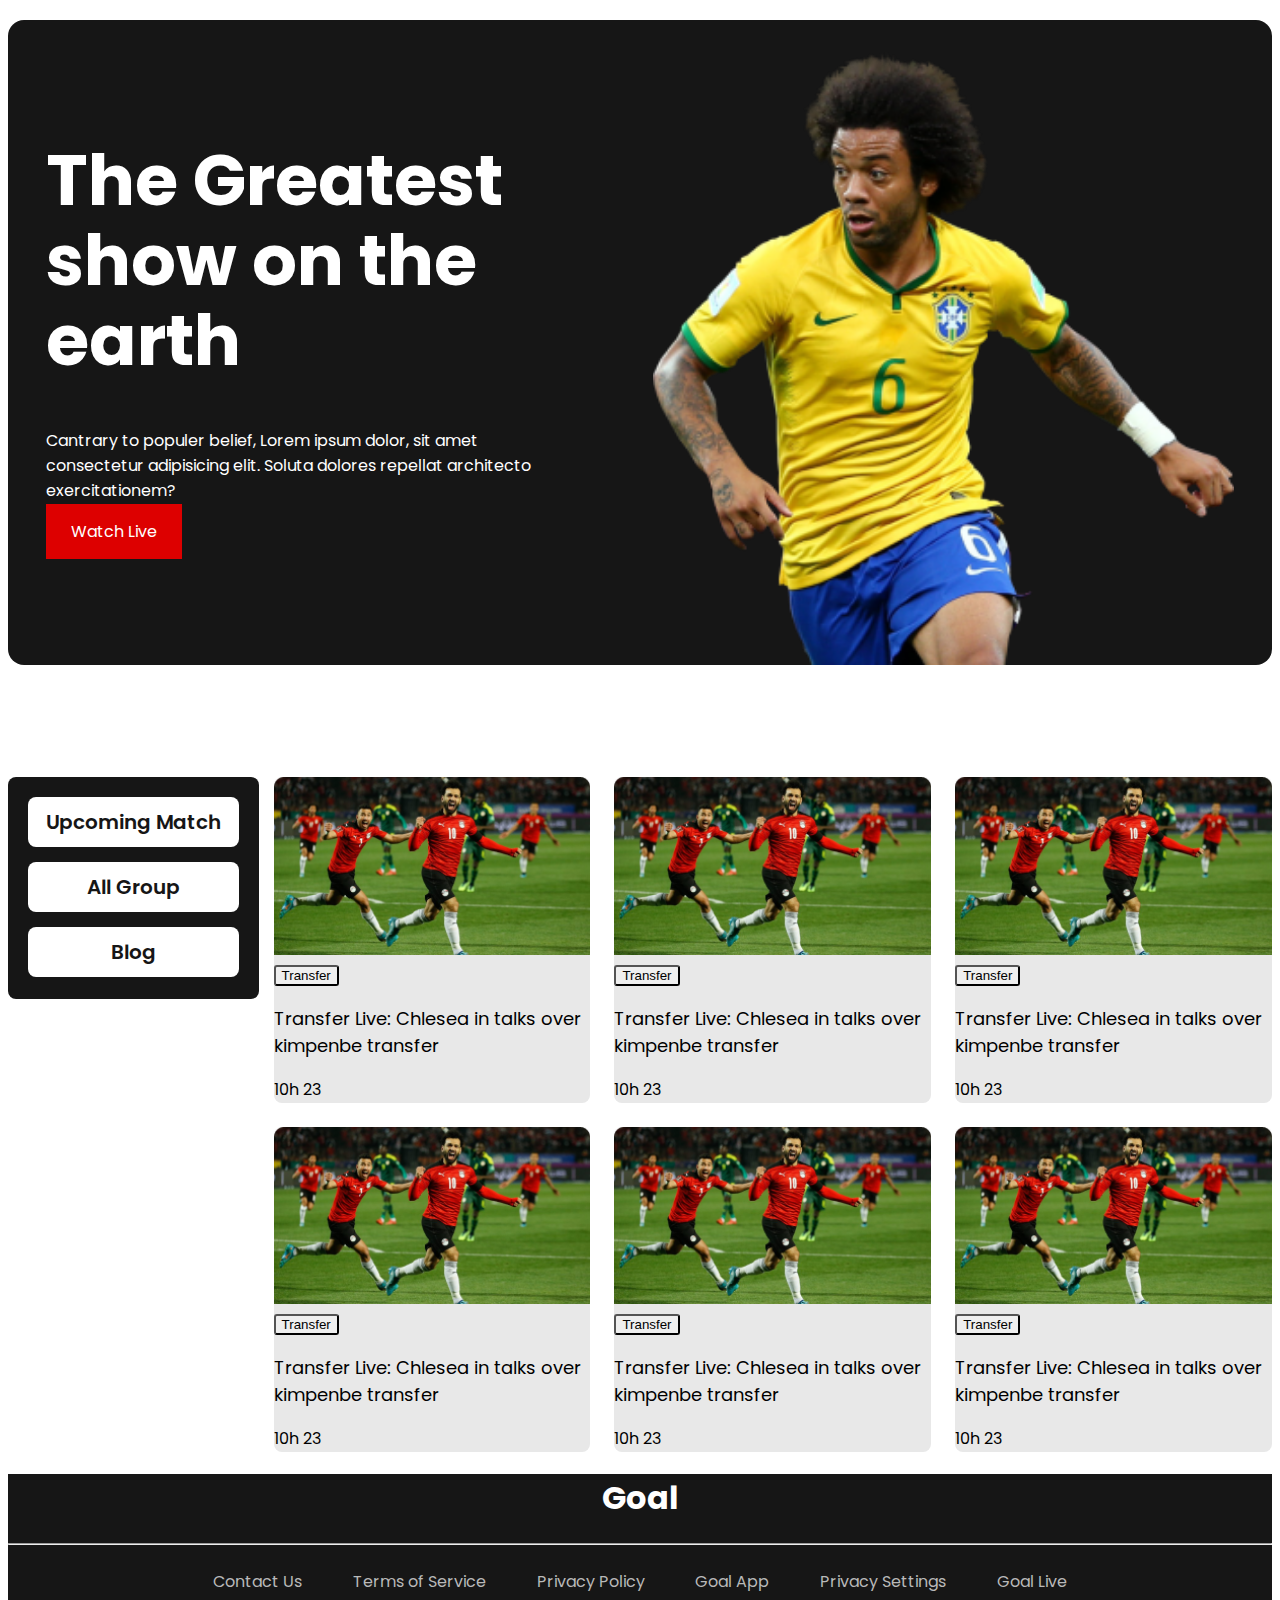
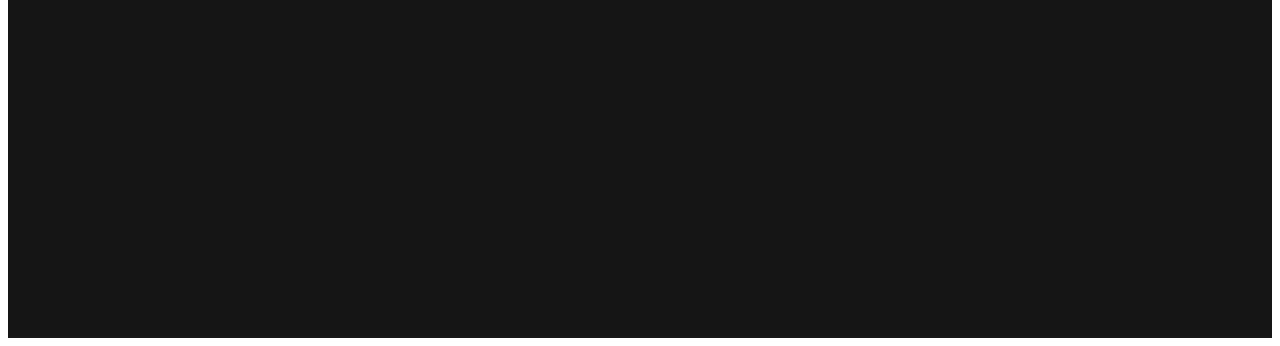
<file: index.html>
<!DOCTYPE html>
<html lang="en">

<head>
	<meta charset="UTF-8">
	<meta http-equiv="X-UA-Compatible" content="IE=edge">
	<meta name="viewport" content="width=device-width, initial-scale=1.0">
	<title>World cup</title>
	<!---Font awesome-->
	<link rel="stylesheet" href="https://cdnjs.cloudflare.com/ajax/libs/font-awesome/6.1.1/css/all.min.css"
		integrity="sha512-KfkfwYDsLkIlwQp6LFnl8zNdLGxu9YAA1QvwINks4PhcElQSvqcyVLLD9aMhXd13uQjoXtEKNosOWaZqXgel0g=="
		crossorigin="anonymous" referrerpolicy="no-referrer" />
		<!--stylesheet-->
	<link rel="stylesheet" href="style.css">
</head>

<body>
	<main>
		<!--Banner Section start-->
		<section class="container">
			<div class="banner">
				<div class="banner-title">
						<h1 class="title">The Greatest show on the earth</h1>
						<p class="details">Cantrary to populer belief, Lorem ipsum dolor, sit amet consectetur adipisicing elit.
							Soluta dolores repellat architecto exercitationem?</p>
						<a href="#" class="live-match">watch Live <i class="fa-light fa-square-chevron-right"></i></a>
				</div>
				<div class="banner-image">
					<img src="image/Banner Image.png" alt="">
				</div>
			</div>
		</section>
		<!--Banner end-->

		<!--Upcomming Match section-->
		<section class="container">
			<div class="match-info">
				<div class="page-content">
					<div class="page-menu">
						<nav>
							<ul>
								<li>
									<a href="#">Upcoming Match</a>
								</li>
								<li>
									<a href="#">All Group</a>
								</li>
								<li>
									<a href="index2.html" target="_blank">Blog</a>
								</li>
							</ul>
						</nav>
					</div>
					<div class="blogs-list">
						<div class="blog">
							<div class="blog-banner">
								<img src="image/Blog Image.png" alt="">
							</div>
							<div class="blog-info">
								<button class="btn-trasnsfer">Transfer</button>
								<p class="blog-details">Transfer Live: Chlesea in talks over kimpenbe transfer</p>
							<div class="blog-timeing">
									<span><i class="fa-solid fa-clock fa-icon"></i>10h</span>
									<span><i class="fa-solid fa-comment-dots fa-icon"></i>23</span>
							</div>
							</div>
						</div>
						<div class="blog">
							<div class="blog-banner">
								<img src="image/Blog Image.png" alt="">
							</div>
							<div class="blog-info">
								<button class="btn-trasnsfer">Transfer</button>
								<p class="blog-details">Transfer Live: Chlesea in talks over kimpenbe transfer</p>
							<div class="blog-timeing">
									<span><i class="fa-solid fa-clock fa-icon"></i>10h</span>
									<span><i class="fa-solid fa-comment-dots fa-icon"></i>23</span>
							</div>
							</div>
						</div>
						<div class="blog">
							<div class="blog-banner">
								<img src="image/Blog Image.png" alt="">
							</div>
							<div class="blog-info">
								<button class="btn-trasnsfer">Transfer</button>
								<p class="blog-details">Transfer Live: Chlesea in talks over kimpenbe transfer</p>
							<div class="blog-timeing">
									<span><i class="fa-solid fa-clock fa-icon"></i>10h</span>
									<span><i class="fa-solid fa-comment-dots fa-icon"></i>23</span>
							</div>
							</div>
						</div>
						<div class="blog">
							<div class="blog-banner">
								<img src="image/Blog Image.png" alt="">
							</div>
							<div class="blog-info">
								<button class="btn-trasnsfer">Transfer</button>
								<p class="blog-details">Transfer Live: Chlesea in talks over kimpenbe transfer</p>
							<div class="blog-timeing">
									<span><i class="fa-solid fa-clock fa-icon"></i>10h</span>
									<span><i class="fa-solid fa-comment-dots fa-icon"></i>23</span>
							</div>
							</div>
						</div>
						<div class="blog">
							<div class="blog-banner">
								<img src="image/Blog Image.png" alt="">
							</div>
							<div class="blog-info">
								<button class="btn-trasnsfer">Transfer</button>
								<p class="blog-details">Transfer Live: Chlesea in talks over kimpenbe transfer</p>
							<div class="blog-timeing">
									<span><i class="fa-solid fa-clock fa-icon"></i>10h</span>
									<span><i class="fa-solid fa-comment-dots fa-icon"></i>23</span>
							</div>
							</div>
						</div>
						<div class="blog">
							<div class="blog-banner">
								<img src="image/Blog Image.png" alt="">
							</div>
							<div class="blog-info">
								<button class="btn-trasnsfer">Transfer</button>
								<p class="blog-details">Transfer Live: Chlesea in talks over kimpenbe transfer</p>
							<div class="blog-timeing">
									<span><i class="fa-solid fa-clock fa-icon"></i>10h</span>
									<span><i class="fa-solid fa-comment-dots fa-icon"></i>23</span>
							</div>
							</div>
						</div>
					</div>
					<div class="view">
						<button class="view-btn">View All</button>
					</div>
				</div>
				
			</div>
		</section>
		<!---Blog section end-->
		
	</main>
</body>
<footer class="Fotter-menu">
		<h1 class="fotter-title">Goal</h1>
		
		<hr>
		<div class="Socile-info">
			<p>Contact Us</p>
			<p>Terms of Service</p>		
			<p>Privacy Policy</p>
			<p>Goal App</p>
			<p>Privacy Settings</p>
			<p>Goal Live</p>
		</div>
</footer>
</html>
</file>
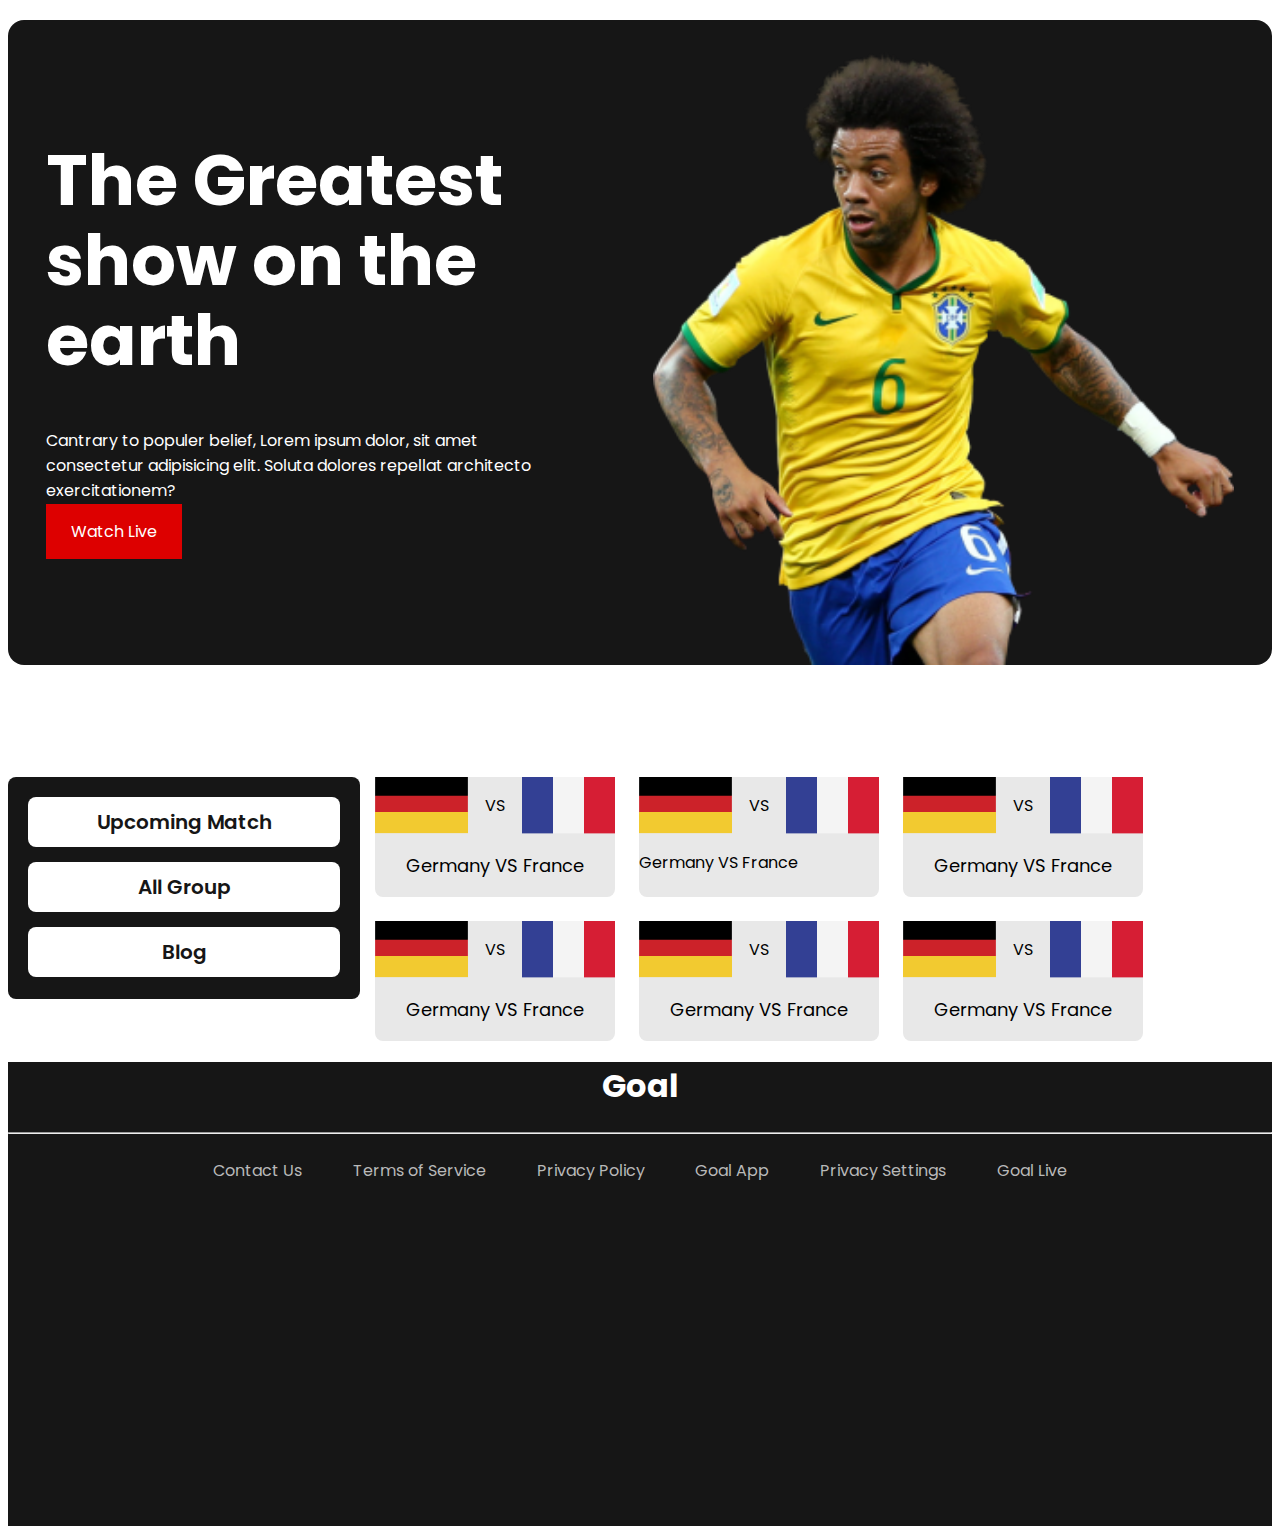
<file: index2.html>
<!DOCTYPE html>
<html lang="en">

<head>
	<meta charset="UTF-8">
	<meta http-equiv="X-UA-Compatible" content="IE=edge">
	<meta name="viewport" content="width=device-width, initial-scale=1.0">
	<title>World cup</title>
	<!---Font awesome-->
	<link rel="stylesheet" href="https://cdnjs.cloudflare.com/ajax/libs/font-awesome/6.1.1/css/all.min.css"
		integrity="sha512-KfkfwYDsLkIlwQp6LFnl8zNdLGxu9YAA1QvwINks4PhcElQSvqcyVLLD9aMhXd13uQjoXtEKNosOWaZqXgel0g=="
		crossorigin="anonymous" referrerpolicy="no-referrer" />
		<!--stylesheet-->
	<link rel="stylesheet" href="style2.css">
</head>

<body>
	<main>
		<!--Banner Section start-->
		<section class="container">
			<div class="banner">
				<div class="banner-title">
						<h1 class="title">The Greatest show on the earth</h1>
						<p class="details">Cantrary to populer belief, Lorem ipsum dolor, sit amet consectetur adipisicing elit.
							Soluta dolores repellat architecto exercitationem?</p>
						<a href="#" class="live-match">watch Live <i class="fa-light fa-square-chevron-right"></i></a>
				</div>
				<div class="banner-image">
					<img src="image/Banner Image.png" alt="">
				</div>
			</div>
		</section>
		<!--Banner end-->

		<!--Upcomming Match section-->
		<section class="container">
			<div class="match-info">
				<div class="page-content">
					<div class="page-menu">
						<nav>
							<ul>
								<li>
									<a href="#">Upcoming Match</a>
								</li>
								<li>
									<a href="#">All Group</a>
								</li>
								<li>
									<a href="http://127.0.0.1:5500/index2.html" target="_blank">Blog</a>
								</li>
							</ul>
						</nav>
					</div>
					<div class="Flags-list">
						<div class="Flags">
							<div class="Flag-banner">
								<img src="image/germany Flag.png" alt="">
                                <div class="Flag-vs">VS</div>
                                <img src="image/Flag.png" alt="">
							</div>
							<div class="Flag-info">
								<p class="Flag-details">Germany VS France</p>
							</div>
						</div>
						<div class="Flags">
							<div class="Flag-banner">
								<img src="image/germany Flag.png" alt="">
                                <div class="Flag-vs">VS</div>
                                <img src="image/Flag.png" alt="">
							</div>
							<div class="Flag-info">
								<p class="blog-details">Germany VS France</p>
							</div>
						</div>
						<div class="Flags">
							<div class="Flag-banner">
								<img src="image/germany Flag.png" alt="">
                                <div class="Flag-vs">VS</div>
                                <img src="image/Flag.png" alt="">
							</div>
							<div class="Flag-info">
								<p class="Flag-details">Germany VS France</p>
							</div>
						</div>
						<div class="Flags">
							<div class="Flag-banner">
								<img src="image/germany Flag.png" alt="">
                                <div class="Flag-vs">VS</div>
                                <img src="image/Flag.png" alt="">
							</div>
							<div class="Flag-info">
								<p class="Flag-details">Germany VS France</p>
							</div>
						</div>
						<div class="Flags">
							<div class="Flag-banner">
								<img src="image/germany Flag.png" alt="">
                                <div class="Flag-vs">VS</div>
                                <img src="image/Flag.png" alt="">
							</div>
							<div class="Flag-info">
								<p class="Flag-details">Germany VS France</p>
							</div>
						</div>
						<div class="Flags">
							<div class="Flag-banner">
								<img src="image/germany Flag.png" alt="">
                                <div class="Flag-vs">VS</div>
                                <img src="image/Flag.png" alt="">
							</div>
							<div class="Flag-info">
								<p class="Flag-details">Germany VS France</p>
							</div>
						</div>
					</div>
				</div>
			</div>
		</section>
		<!---Blog section end-->

	</main>
</body>
<footer class="Fotter-menu">
		<h1 class="fotter-title">Goal</h1>
		<hr>
		<div class="Socile-info">
			<p>Contact Us</p>
			<p>Terms of Service</p>		
			<p>Privacy Policy</p>
			<p>Goal App</p>
			<p>Privacy Settings</p>
			<p>Goal Live</p>
		</div>
</footer>
</html>
</file>
<file: style.css>
@import url('https://fonts.googleapis.com/css2?family=Poppins:wght@500&display=swap');

body{
    font-family: 'Poppins',sans-serif;
 }

.container{
    max-width: 1320px;
    margin: 0 auto;
    padding-top: 12px;
}
.banner{
    width: 100%;
    height: 645px;
    background-color: #161616;
    display: flex;
    border-radius: 16px;
    justify-content: space-around;
    align-items: center;
}
.banner-title{
    width: 530px;
}
.title{
    color: white;
    font-size: 70px;
    line-height: 80px;
    margin-top: 0;
}
.details{
    color: white;
    font-size: 16px;
    margin-top: 0;
}
.live-match{
    color: white;
    background-color: #DD0000;
    padding: 16px 25px;
    text-decoration: none;
    text-transform: capitalize;
}
.banner-image{
    height: 100%;
    display: flex;
    align-items: flex-end;
}
.banner-image img {
    width: 581px;
    height: 613px;
}

.page-content{
    margin-top: 100px;
    display: flex;
    gap: 15px;
}

.page-menu{
    background-color: #161616;
    padding: 20px;
    border-radius: 8px;
    width: 312px;
    max-height: 182px;

}
.page-menu nav ul{
    margin: 0;
    padding: 0;
    list-style: none;
}

.page-menu nav ul li a{
    text-align: center;
    text-decoration: none;
    display: block;
    background-color: #fff;
    text-transform: capitalize;
    font-size: 20px;
    font-weight: 600;
    padding: 10px;
    margin-bottom: 15px;
    border-radius: 8px;
    transition: .3s;
    color: #161616;
}

.page-menu nav ul li a:hover{
    background-color: #DD0000;
    color: #fff;
}
/*---------------
Blogs- Styles
----------------*/
.blogs-list{
    display: grid;
    grid-template-columns: repeat(3, 1fr);
    grid-gap: 24px;
}
.blog .blog-banner img{
    width: 100%;
}
.blog{
    background-color: #E8E8E8;
    box-shadow:#161616 ;
    border-radius: 8px;
}
.btn-trasnsfer{
    border-radius: 3px;
}
.blog-details{
    font-size: 18px;
}
.blog-timeing{
    width: 143px;
    height: 26px;
}
.fa-icon{
    color:#757070;
}
.view{
   text-align: center;
   display: none;
}
.view-btn{
    color: white;
    background-color: #DD0000;
    border-radius: 8px;
    
}
/*-----------
Fotter-menu style
--------------*/

.Fotter-menu{
    height: 464px;
    background-color: #161616;
}
.fotter-title{
    color: #fff;
    text-align: center;
}
.hr{
    color: #B9B9B9;
}
.Socile-info{
    justify-content: space-evenly;
    color: #B9B9B9;
    display: flex;
    text-align: center;
    max-width: 955px;
    margin: 0 auto;
}
/*-------------
Media Queries
--------------*/

/*----Mobiel---*/


@media only screen and (max-width:575px){
    .container{
        width:100%;
    }
    .match-info, .blogs-list{
        grid-template-columns: repeat(1,1fr);
    }
    .banner{
        height: 472px;
        flex-direction: column;
        justify-content: center;
        text-align: center;
    }
    .banner-title{
        width: 258px;
    }
    .title{
        font-size: 22px;
        line-height: 22px;
    }
    .details{
        font-size: 14px;
    }
    .live-match{
        padding: 12px 8px;
    }
    .banner-image img {
        width: 223px;
        height: 245px;
    }

    .page-content{
        flex-direction: column;
    }
    .page-menu{
        background: #fff;
    }
    .page-menu nav ul li a{
        border: 1px solid #ddd;
        font-size: 18px;
    }
    .view-btn{
        display: none;
    }
}
/*-----------
    Tab-Devices
-------------*/
@media screen and (min-width: 688px) and (max-width:992px) {
    .container{
        width:100%;
    }
    .match-info, .blogs-list{
        grid-template-columns: repeat(2,1fr);
    }
   
    .page-menu nav ul li a{
        flex-direction:row;
        grid-template-rows: repeat(1,1fr);
    }

    .banner{
        height: 398px;
    }
    .banner-image img {
        width: 323px;
        height: 340px;
    }
    
    .banner-title{
        width: 316px;
    }
    .title{
        font-size: 40px;
        line-height: 40px;
    }
    .details{
        font-size: 14px;
    }
    .live-match{
        padding: 12px;
    }
    .page-content{
        flex-direction: column;
    }
    .page-menu{
        background: #fff;
        width: 100%;
        display: flex;
        padding: 0;
    }
    .page-menu nav{
        display: block;
        width: 100%;
    }
    .page-menu nav ul{
        display: flex;
        width: 100%;
        gap: 10px;
        justify-content: space-between;
    }
    .page-menu nav ul li{
        width: 28%;
    }
    .page-menu nav ul li a{
        border: 1px solid #ddd;
        font-size: 18px;
    }
    .view{
        text-align: center;
        display: block;
     }
    .view-btn{
        color: white;
        background-color: #DD0000;
        border-radius: 8px;
        
    }
}
</file>
<file: style2.css>
@import url('https://fonts.googleapis.com/css2?family=Poppins:wght@500&display=swap');

body{
    font-family: 'Poppins',sans-serif;
 }
.container{
    max-width: 1320px;
    margin: 0 auto;
    padding-top: 12px;
}
.banner{
    width: 100%;
    height: 645px;
    background-color: #161616;
    display: flex;
    border-radius: 16px;
    justify-content: space-around;
    align-items: center;
}
.banner-title{
    width: 530px;
}
.title{
    color: white;
    font-size: 70px;
    line-height: 80px;
    margin-top: 0;
}
.details{
    color: white;
    font-size: 16px;
    margin-top: 0;
}
.live-match{
    color: white;
    background-color: #DD0000;
    padding: 16px 25px;
    text-decoration: none;
    text-transform: capitalize;
}
.banner-image{
    height: 100%;
    display: flex;
    align-items: flex-end;
}
.banner-image img {
    width: 581px;
    height: 613px;
}
.page-content{
    margin-top: 100px;
    display: flex;
    gap: 15px;
}

.page-menu{
    background-color: #161616;
    padding: 20px;
    border-radius: 8px;
    width: 312px;
    max-height: 182px;

}
.page-menu nav ul{
    margin: 0;
    padding: 0;
    list-style: none;
}

.page-menu nav ul li a{
    text-align: center;
    text-decoration: none;
    display: block;
    background-color: #fff;
    text-transform: capitalize;
    font-size: 20px;
    font-weight: 600;
    padding: 10px;
    margin-bottom: 15px;
    border-radius: 8px;
    transition: .3s;
    color: #161616;
}

.page-menu nav ul li a:hover{
    background-color: #DD0000;
    color: #fff;
}
.Flags-list{
   display: grid;
   grid-template-columns: repeat(3, 1fr);
   grid-gap: 24px;
}
.Flags .Flag-banner {
    justify-content: space-evenly;
    display: flex;
}
.Flags .Flag-banner img {
    display: flex;
    width: 100%;
}
.Flag-vs{
    padding: 16px;
    align-items: center;
    justify-content: center;
}
.Flags{
    background-color: #E8E8E8;
    box-shadow:#161616 ;
    border-radius: 8px;
}

.Flag-details{
    font-size: 18px;
    text-align: center;
}
.Fotter-menu{
    height: 464px;
    background-color: #161616;
}
.fotter-title{
    color: #fff;
    text-align: center;
}
.hr{
    color: #B9B9B9;
}
.Socile-info{
    color: #B9B9B9;
    display: flex;
    text-align: center;
    justify-content: space-evenly;
    max-width: 955px;
    margin: 0 auto;
}
@media only screen and (max-width:575px){
    .container{
        width:100%;
    }
    .match-info, .Flags-list{
        grid-template-columns: repeat(1,1fr);
    }
    .banner{
        height: 472px;
        flex-direction: column;
        justify-content: center;
        text-align: center;
    }
    .banner-title{
        width: 258px;
    }
    .title{
        font-size: 22px;
        line-height: 22px;
    }
    .details{
        font-size: 14px;
    }
    .live-match{
        padding: 12px 8px;
    }
    .banner-image img {
        width: 223px;
        height: 245px;
    }

    .page-content{
        flex-direction: column;
    }
    .page-menu{
        background: #fff;
    }
    .page-menu nav ul li a{
        border: 1px solid #ddd;
        font-size: 18px;
    }
    .view-btn{
        display: none;
    }
}
</file>
